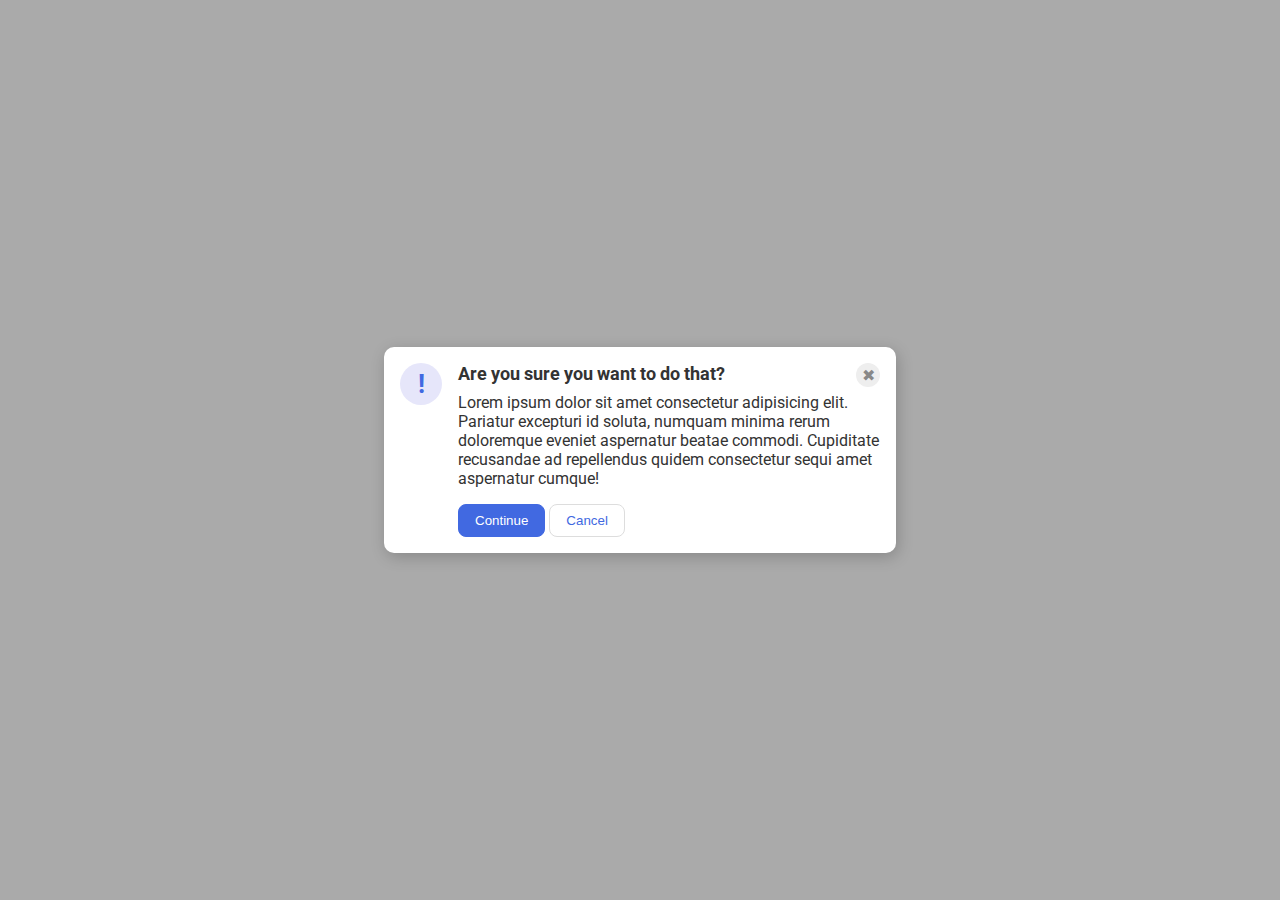
<file: flex/05-flex-modal/index.html>
<!DOCTYPE html>
<html lang="en">
<head>
  <meta charset="UTF-8">
  <meta http-equiv="X-UA-Compatible" content="IE=edge">
  <meta name="viewport" content="width=device-width, initial-scale=1.0">
  <link rel="stylesheet" href="style.css">
  <title>Modal</title>
</head>
<body>
  <div class="modal">
    <div class="left">
      <div class="icon">!</div>
    </div>
    <div class="right">
      <div class="top">
        <div class="header">Are you sure you want to do that?</div>
        <div class="close-button">✖</div>
      </div>
      <div class="text">Lorem ipsum dolor sit amet consectetur adipisicing elit. Pariatur excepturi id soluta, numquam minima rerum doloremque eveniet aspernatur beatae commodi. Cupiditate recusandae ad repellendus quidem consectetur sequi amet aspernatur cumque!</div>
      <div class="buttons">
        <button class="continue">Continue</button>
        <button class="cancel">Cancel</button>
      </div>
    </div>
  </div>
</body>
</html>
</file>
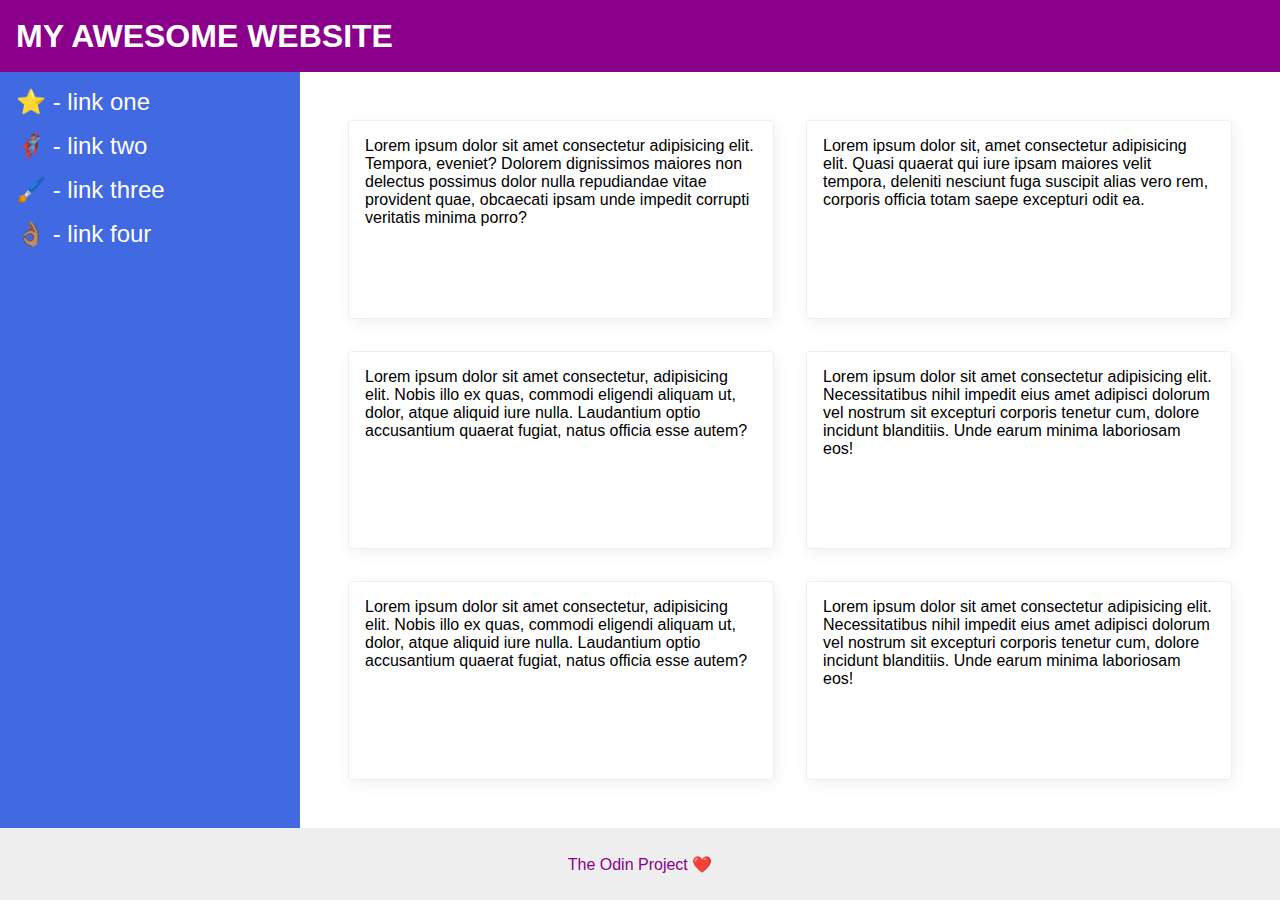
<file: flex/07-flex-layout-2/index.html>
<!DOCTYPE html>
<html lang="en">
<head>
  <meta charset="UTF-8">
  <meta http-equiv="X-UA-Compatible" content="IE=edge">
  <meta name="viewport" content="width=device-width, initial-scale=1.0">
  <title>The Holy Grail</title>
  <link rel="stylesheet" href="style.css">
</head>
<body>
  <div class="header">
    MY AWESOME WEBSITE
  </div>
  
  <div class="midsection">
    <div class="sidebar">
      <ul>
        <li><a href="google.com">⭐ - link one</a></li>
        <li><a href="google.com">🦸🏽‍♂️ - link two</a></li>
        <li><a href="google.com">🖌️ - link three</a></li>
        <li><a href="google.com">👌🏽 - link four</a></li>
      </ul>
    </div>
    <div class="cards">
      <div class="card">Lorem ipsum dolor sit amet consectetur adipisicing elit. Tempora, eveniet? Dolorem dignissimos maiores non delectus possimus dolor nulla repudiandae vitae provident quae, obcaecati ipsam unde impedit corrupti veritatis minima porro?</div>
      <div class="card">Lorem ipsum dolor sit, amet consectetur adipisicing elit. Quasi quaerat qui iure ipsam maiores velit tempora, deleniti nesciunt fuga suscipit alias vero rem, corporis officia totam saepe excepturi odit ea.</div>
      <div class="card">Lorem ipsum dolor sit amet consectetur, adipisicing elit. Nobis illo ex quas, commodi eligendi aliquam ut, dolor, atque aliquid iure nulla. Laudantium optio accusantium quaerat fugiat, natus officia esse autem?</div>
      <div class="card">Lorem ipsum dolor sit amet consectetur adipisicing elit. Necessitatibus nihil impedit eius amet adipisci dolorum vel nostrum sit excepturi corporis tenetur cum, dolore incidunt blanditiis. Unde earum minima laboriosam eos!</div>
      <div class="card">Lorem ipsum dolor sit amet consectetur, adipisicing elit. Nobis illo ex quas, commodi eligendi aliquam ut, dolor, atque aliquid iure nulla. Laudantium optio accusantium quaerat fugiat, natus officia esse autem?</div>
      <div class="card">Lorem ipsum dolor sit amet consectetur adipisicing elit. Necessitatibus nihil impedit eius amet adipisci dolorum vel nostrum sit excepturi corporis tenetur cum, dolore incidunt blanditiis. Unde earum minima laboriosam eos!</div>
    </div>
  </div>
  <div class="footer">
    The Odin Project ❤️
  </div>
</body>
</html>
</file>
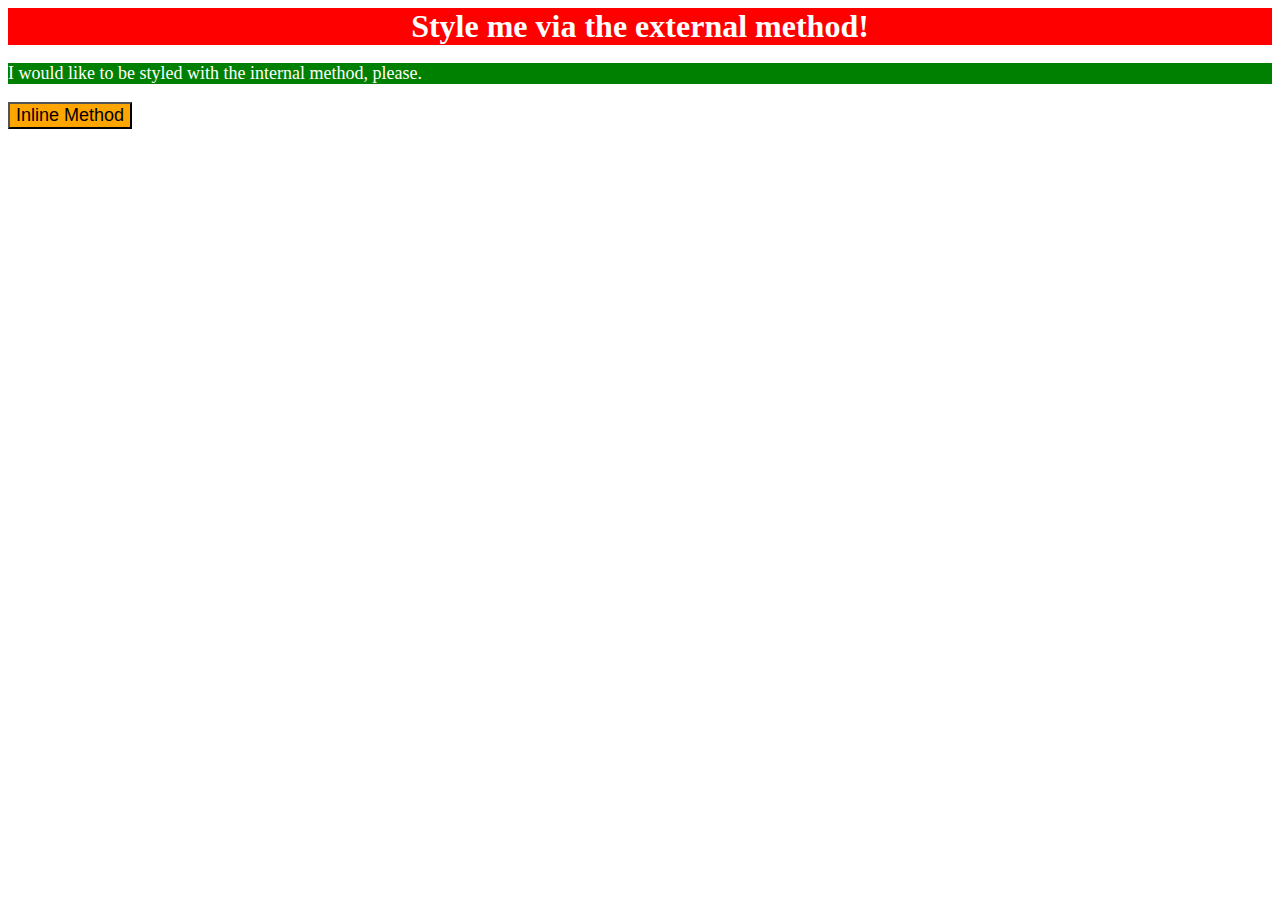
<file: foundations/01-css-methods/index.html>
<!DOCTYPE html>
<html lang="en">
<head>
  <link rel="stylesheet" href="styles.css">
  <meta charset="UTF-8">
  <meta http-equiv="X-UA-Compatible" content="IE=edge">
  <meta name="viewport" content="width=device-width, initial-scale=1.0">
  <title>Methods for Adding CSS</title>
  <style>
    p { 
      background-color: green;
      color: white;
      font-size: 18px;
    }
  </style>
</head>
<body>
  <div>Style me via the external method!</div>
  <p>I would like to be styled with the internal method, please.</p>
  <button style="background-color: orange; font-size: 18px;">Inline Method</button>
</body>
</html>
</file>
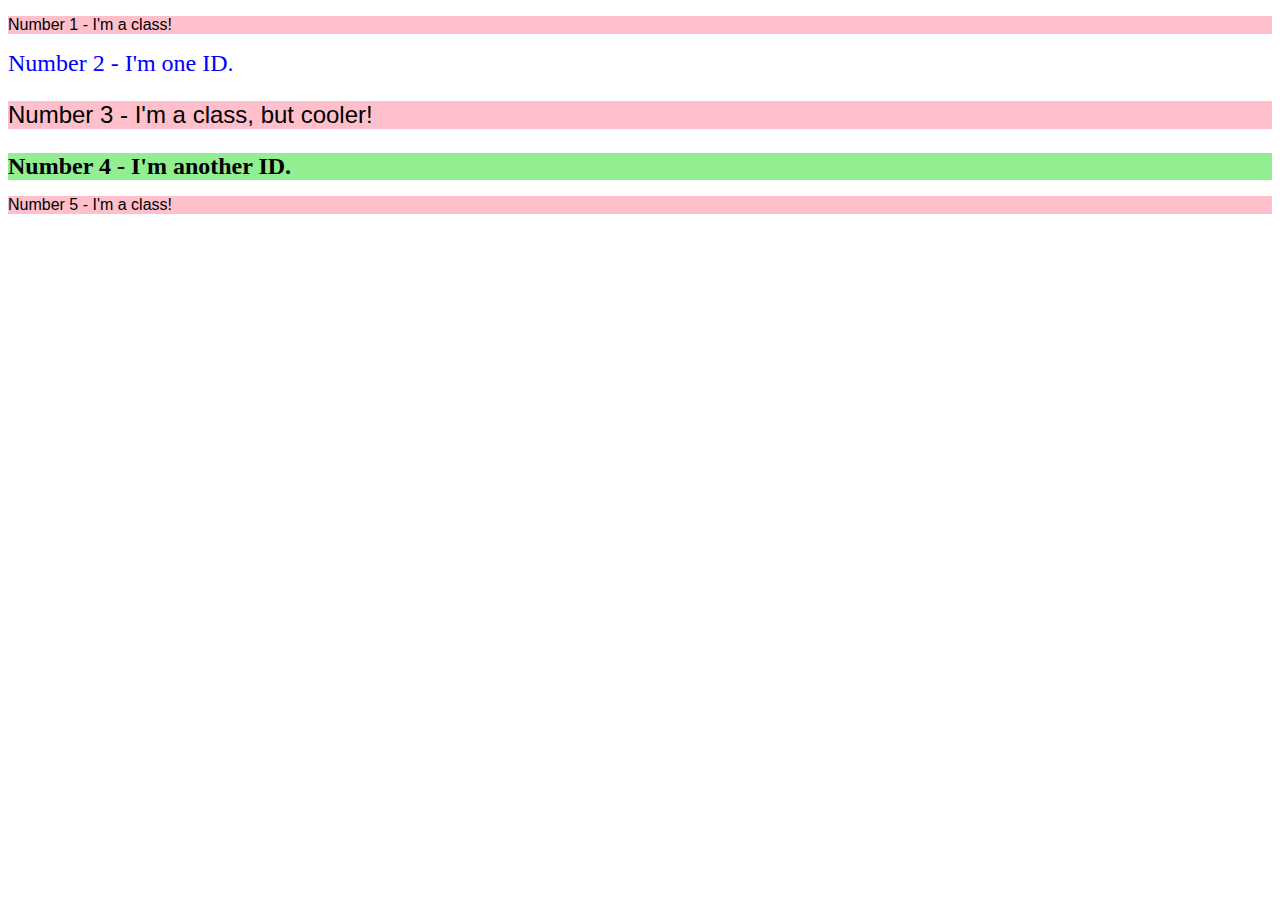
<file: foundations/02-class-id-selectors/index.html>
<!DOCTYPE html>
<html lang="en">
<head>
  <meta charset="UTF-8">
  <meta http-equiv="X-UA-Compatible" content="IE=edge">
  <meta name="viewport" content="width=device-width, initial-scale=1.0">
  <title>Class and ID Selectors</title>
  <link rel="stylesheet" href="style.css">
</head>
<body>
  <p class="odd">Number 1 - I'm a class!</p>
  <div id="ntwo">Number 2 - I'm one ID.</div>
  <p class="odd three">Number 3 - I'm a class, but cooler!</p>
  <div id="nfour">Number 4 - I'm another ID.</div>
  <p class="odd">Number 5 - I'm a class!</p>
</body>
</html>
</file>
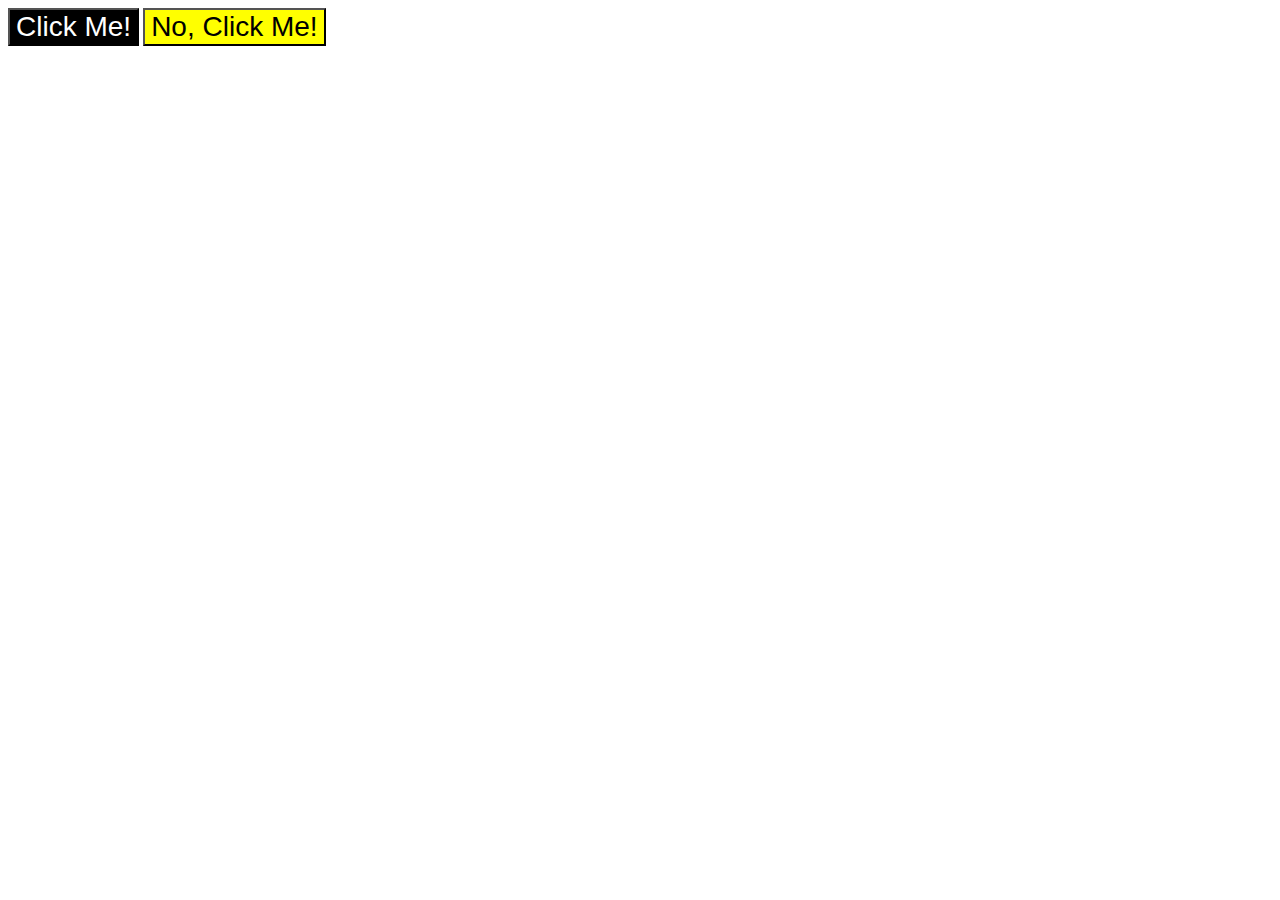
<file: foundations/03-grouping-selectors/index.html>
<!DOCTYPE html>
<html lang="en">
<head>
  <meta charset="UTF-8">
  <meta http-equiv="X-UA-Compatible" content="IE=edge">
  <meta name="viewport" content="width=device-width, initial-scale=1.0">
  <title>Grouping Selectors</title>
  <link rel="stylesheet" href="style.css">
</head>
<body>
  <button class="share a">Click Me!</button>
  <button class="share b">No, Click Me!</button>
</body>
</html>
</file>
<file: flex/05-flex-modal/style.css>
@import url('https://fonts.googleapis.com/css2?family=Roboto:wght@400;700&display=swap');

html, body {
  height: 100%;
}

body {
  font-family: Roboto, sans-serif;
  margin: 0;
  background: #aaa;
  color: #333;
  /* I'll give you this one for free lol */
  display: flex;
  align-items: center;
  justify-content: center;
}

.modal {
  background: white;
  width: 480px;
  border-radius: 10px;
  box-shadow: 2px 4px 16px rgba(0,0,0,.2);
  display: flex;
  padding: 16px;
  gap: 16px;
}

.top{
  display: flex;
  justify-content: space-between;
  font-weight: bolder;
  margin-bottom: -2px;
}

.header {
  font-size: 18px;
}

.right{
  display: flex;
  flex-direction: column;
  row-gap: 8px;
}
.buttons{
  margin-top: 8px;
}

.icon {
  color: royalblue;
  font-size: 26px;
  font-weight: 700;
  background: lavender;
  width: 42px;
  height: 42px;
  border-radius: 50%;
  display: flex;
  align-items: center;
  justify-content: center;
}

.close-button {
  background: #eee;
  border-radius: 50%;
  color: #888;
  font-weight: 400;
  font-size: 16px;
  height: 24px;
  width: 24px;
  display: flex;
  align-items: center;
  justify-content: center;
}

button {
  padding: 8px 16px;
  border-radius: 8px;
}

button.continue {
  background: royalblue;
  border: 1px solid royalblue;
  color: white;
}

button.cancel {
  background: white;
  border: 1px solid #ddd;
  color: royalblue;
}
</file>
<file: flex/07-flex-layout-2/style.css>
body {
  font-family: -apple-system, BlinkMacSystemFont, 'Segoe UI', Roboto, Oxygen, Ubuntu, Cantarell, 'Open Sans', 'Helvetica Neue', sans-serif;
  margin: 0;
  min-height: 100vh;
  display: flex;
  flex-direction: column;
  justify-content: space-between;
}

.header {
  height: 72px;
  background: darkmagenta;
  color: white;
  display: flex;
  flex-direction: column;
  justify-content: center;
  padding-left: 16px;
  font-weight: 900;
  font-size: 32px;
}

.midsection{
  flex: 1 0 auto;
  display: flex;
}




.footer {
  height: 72px;
  background: #eee;
  color: darkmagenta;
  justify-content: center;
  display: flex;
  align-items: center;
}

.sidebar {
  width: 300px;
  background: royalblue;
  flex-shrink: 0;
}

a{
  color: white;
  text-decoration: none;
  font-size: 24px;
}

ul {
  display: flex;
  flex-direction: column;
  gap: 16px;
  list-style: none;
  margin: 16px;
  padding: 0;
}

.card {
  border: 1px solid #eee;
  box-shadow: 2px 4px 16px rgba(0,0,0,.06);
  border-radius: 4px;
  flex: 1 0 auto;
  width: 300px;
  padding: 16px;
  margin: 16px;
  box-sizing: border-box;

}

.cards{
  display: flex;
  flex-wrap: wrap;
  padding: 32px;
}
</file>
<file: foundations/01-css-methods/styles.css>
div {
    background-color: red;
    color: white;
    font-size: 32px;
    text-align: center;
    font-weight: bold;
}
</file>
<file: foundations/02-class-id-selectors/style.css>
.odd {
    background-color: pink;
    font-family: Verdana, sans-serif;
}

.three {
    font-size: 24px;
}

#ntwo {
    color: blue;
    font-size: 24px;
}
#nfour {
    background-color: hsl(120, 73%, 75%);
    font-size: 24px;
    font-weight: bold;
}
</file>
<file: foundations/03-grouping-selectors/style.css>
.share{
    font-size: 28px;
    font-family: Helvetica, "Times New Roman", sans-serif;
}

.a {
    background-color: black;
    color: white;
}

.b{
    background-color: yellow;
}
</file>
